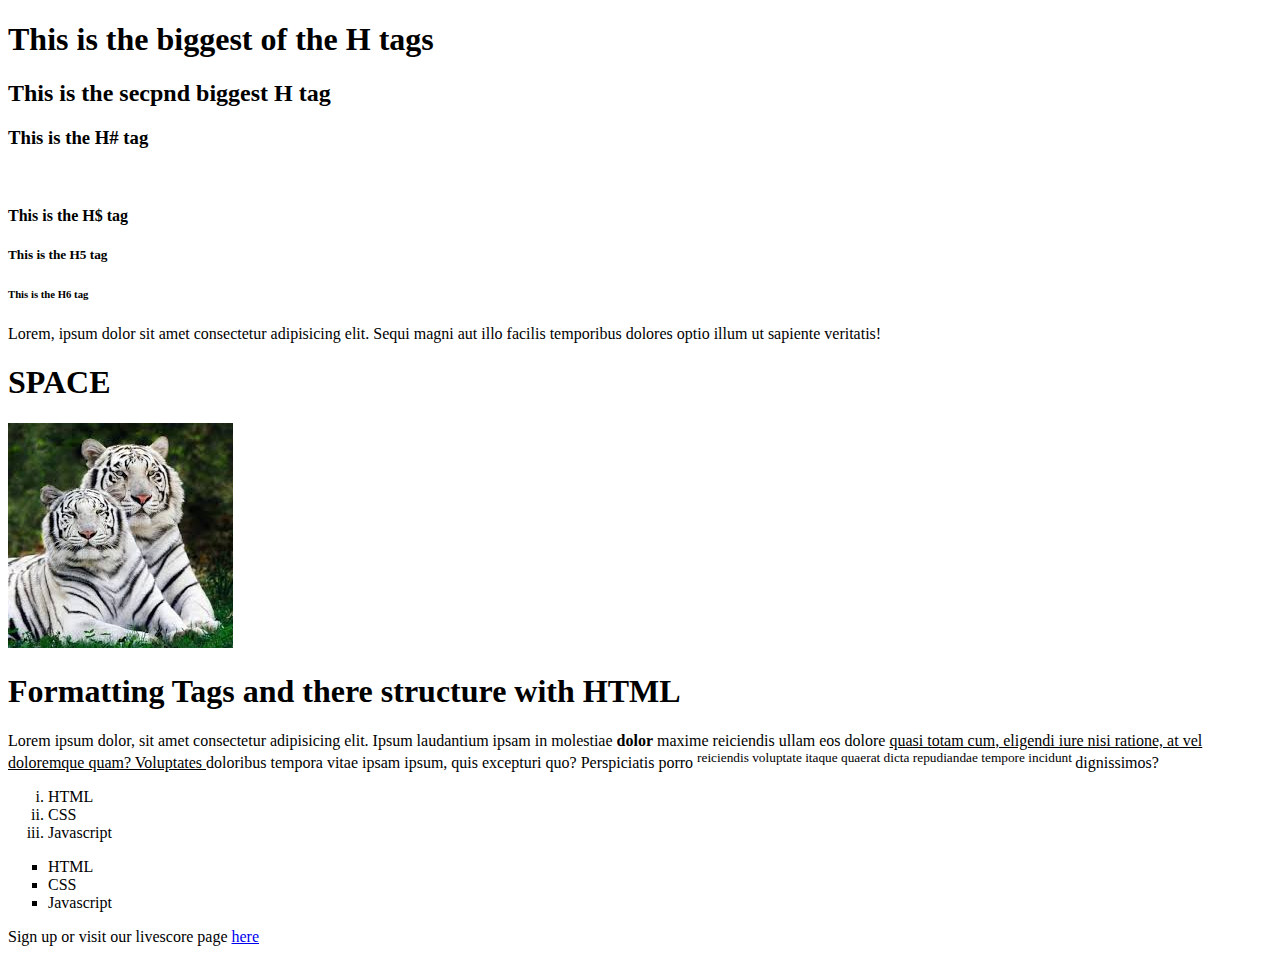
<file: class2/index.html>
<!DOCTYPE html>
<html lang="en">
<head>
    <meta charset="UTF-8">
    <meta http-equiv="X-UA-Compatible" content="IE=edge">
    <meta name="viewport" content="width=device-width, initial-scale=1.0">
    <title>Document</title>
</head>
<body>

    <h1>This is the biggest of the H tags</h1>
    <h2>This is the secpnd biggest H tag</h2>
    <h3>This is the H# tag</h3>
    <br>
    <h4>This is the H$ tag</h4>
    <h5>This is the H5 tag</h5>
    <h6>This is the H6 tag</h6>


    <p>Lorem, ipsum dolor sit amet consectetur adipisicing elit. Sequi magni aut illo facilis temporibus dolores optio illum ut sapiente veritatis!</p>

    <div>
        <h1>SPACE</h1>
    </div>

    <section>
        <img src="./assets/wt tiger.jpeg" alt="image file">
    </section>


 <section>
    <h1>Formatting Tags and there structure with HTML</h1>
    <!-- <b></b> -->
    <!-- <i></i> -->
    <!-- <u></u> -->
    <!-- <strong></strong> 
    <!-- <em></em> -->
    <!-- <sup></sup> -->
    <!-- <sub></sub> -->
    <p>Lorem ipsum dolor, sit amet consectetur adipisicing elit. Ipsum laudantium ipsam in molestiae <strong>dolor</strong> maxime reiciendis ullam eos dolore 
    <u>quasi totam cum, eligendi iure nisi ratione, at vel doloremque quam? Voluptates </u>
        doloribus tempora vitae ipsam ipsum, quis excepturi quo? Perspiciatis porro 
        <sup>reiciendis voluptate itaque quaerat dicta repudiandae tempore incidunt </sup>
        dignissimos?</p>
 </section>


 <section>
    <ol type="i">
        <li>HTML</li>
        <li>CSS</li>
        <li>Javascript</li>
    </ol>

    <ul type="square">
        <li>HTML</li>
        <li>CSS</li>
        <li>Javascript</li>
    </ul>
 </section>

 <p>Sign up or visit our livescore page <a href="https://www.livescore.com" target="_blank"> here</a></p>
</body>
</html>
</file>
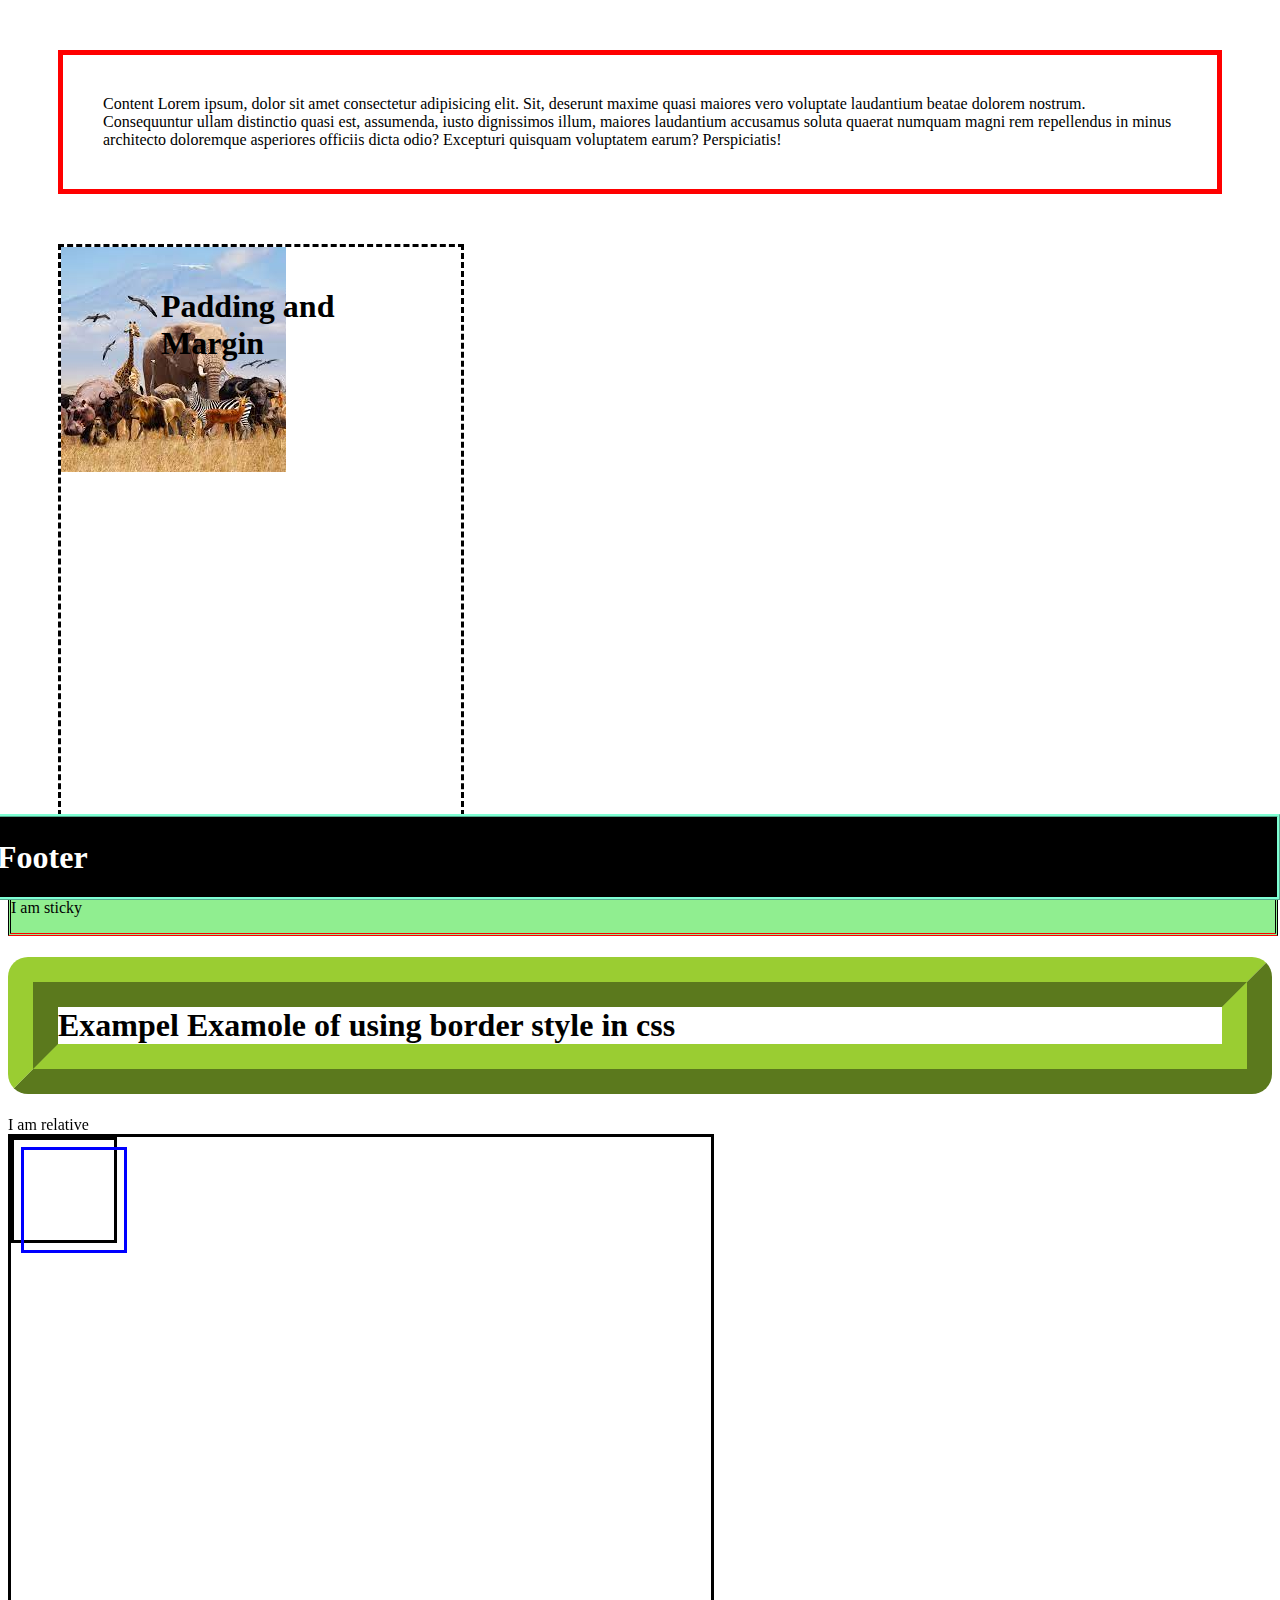
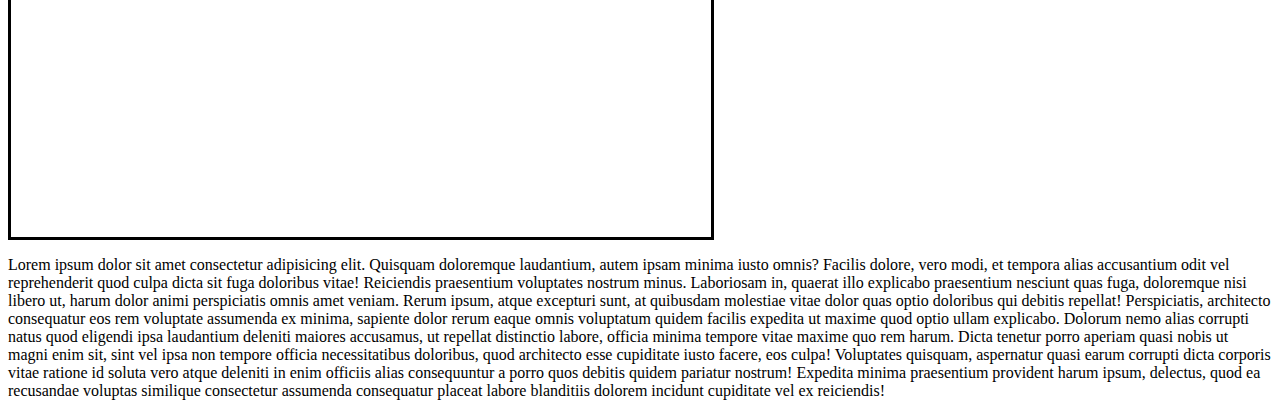
<file: class4/index.html>
<html lang="en">
<head>
    <meta charset="UTF-8">
    <meta http-equiv="X-UA-Compatible" content="IE=edge">
    <meta name="viewport" content="width=device-width, initial-scale=1.0">
    <title>Document</title>
    <link rel="stylesheet" href="class.css">
</head>
<body>
<section class="box-model-wrapper">

    <div class="box-model">Content Lorem ipsum, dolor sit amet consectetur adipisicing elit. Sit, deserunt maxime quasi maiores vero voluptate laudantium beatae dolorem nostrum. Consequuntur ullam distinctio quasi est, assumenda, iusto dignissimos illum, maiores laudantium accusamus soluta quaerat numquam magni rem repellendus in minus architecto doloremque asperiores officiis dicta odio? Excepturi quisquam voluptatem earum? Perspiciatis!</div>
</section>

<section class="pad_mar">
    <div class="first">
        <h1>Padding and Margin</h1>
    </div>
</section>

<div class="sticky">
    <p>I am sticky</p>
</div>

   <h1 class="h1-border">Exampel Examole of using border style in css</h1>

   <div class="relative">
    I am relative
   </div>
<section class="ano-relative">

    <div class="absolute">
    </div>
    <div class="absolute move-absolute">

    </div>
</section>
<div class="random-text">
    <p>Lorem ipsum dolor sit amet consectetur adipisicing elit. Quisquam doloremque laudantium, autem ipsam minima iusto omnis? Facilis dolore, vero modi, et tempora alias accusantium odit vel reprehenderit quod culpa dicta sit fuga doloribus vitae! Reiciendis praesentium voluptates nostrum minus. Laboriosam in, quaerat illo explicabo praesentium nesciunt quas fuga, doloremque nisi libero ut, harum dolor animi perspiciatis omnis amet veniam. Rerum ipsum, atque excepturi sunt, at quibusdam molestiae vitae dolor quas optio doloribus qui debitis repellat! Perspiciatis, architecto consequatur eos rem voluptate assumenda ex minima, sapiente dolor rerum eaque omnis voluptatum quidem facilis expedita ut maxime quod optio ullam explicabo. Dolorum nemo alias corrupti natus quod eligendi ipsa laudantium deleniti maiores accusamus, ut repellat distinctio labore, officia minima tempore vitae maxime quo rem harum. Dicta tenetur porro aperiam quasi nobis ut magni enim sit, sint vel ipsa non tempore officia necessitatibus doloribus, quod architecto esse cupiditate iusto facere, eos culpa! Voluptates quisquam, aspernatur quasi earum corrupti dicta corporis vitae ratione id soluta vero atque deleniti in enim officiis alias consequuntur a porro quos debitis quidem pariatur nostrum! Expedita minima praesentium provident harum ipsum, delectus, quod ea recusandae voluptas similique consectetur assumenda consequatur placeat labore blanditiis dolorem incidunt cupiditate vel ex reiciendis!</p>
</div>
<section class="fixed">
    <h1>Footer</h1>
</section>
</body>
</html>
</file>
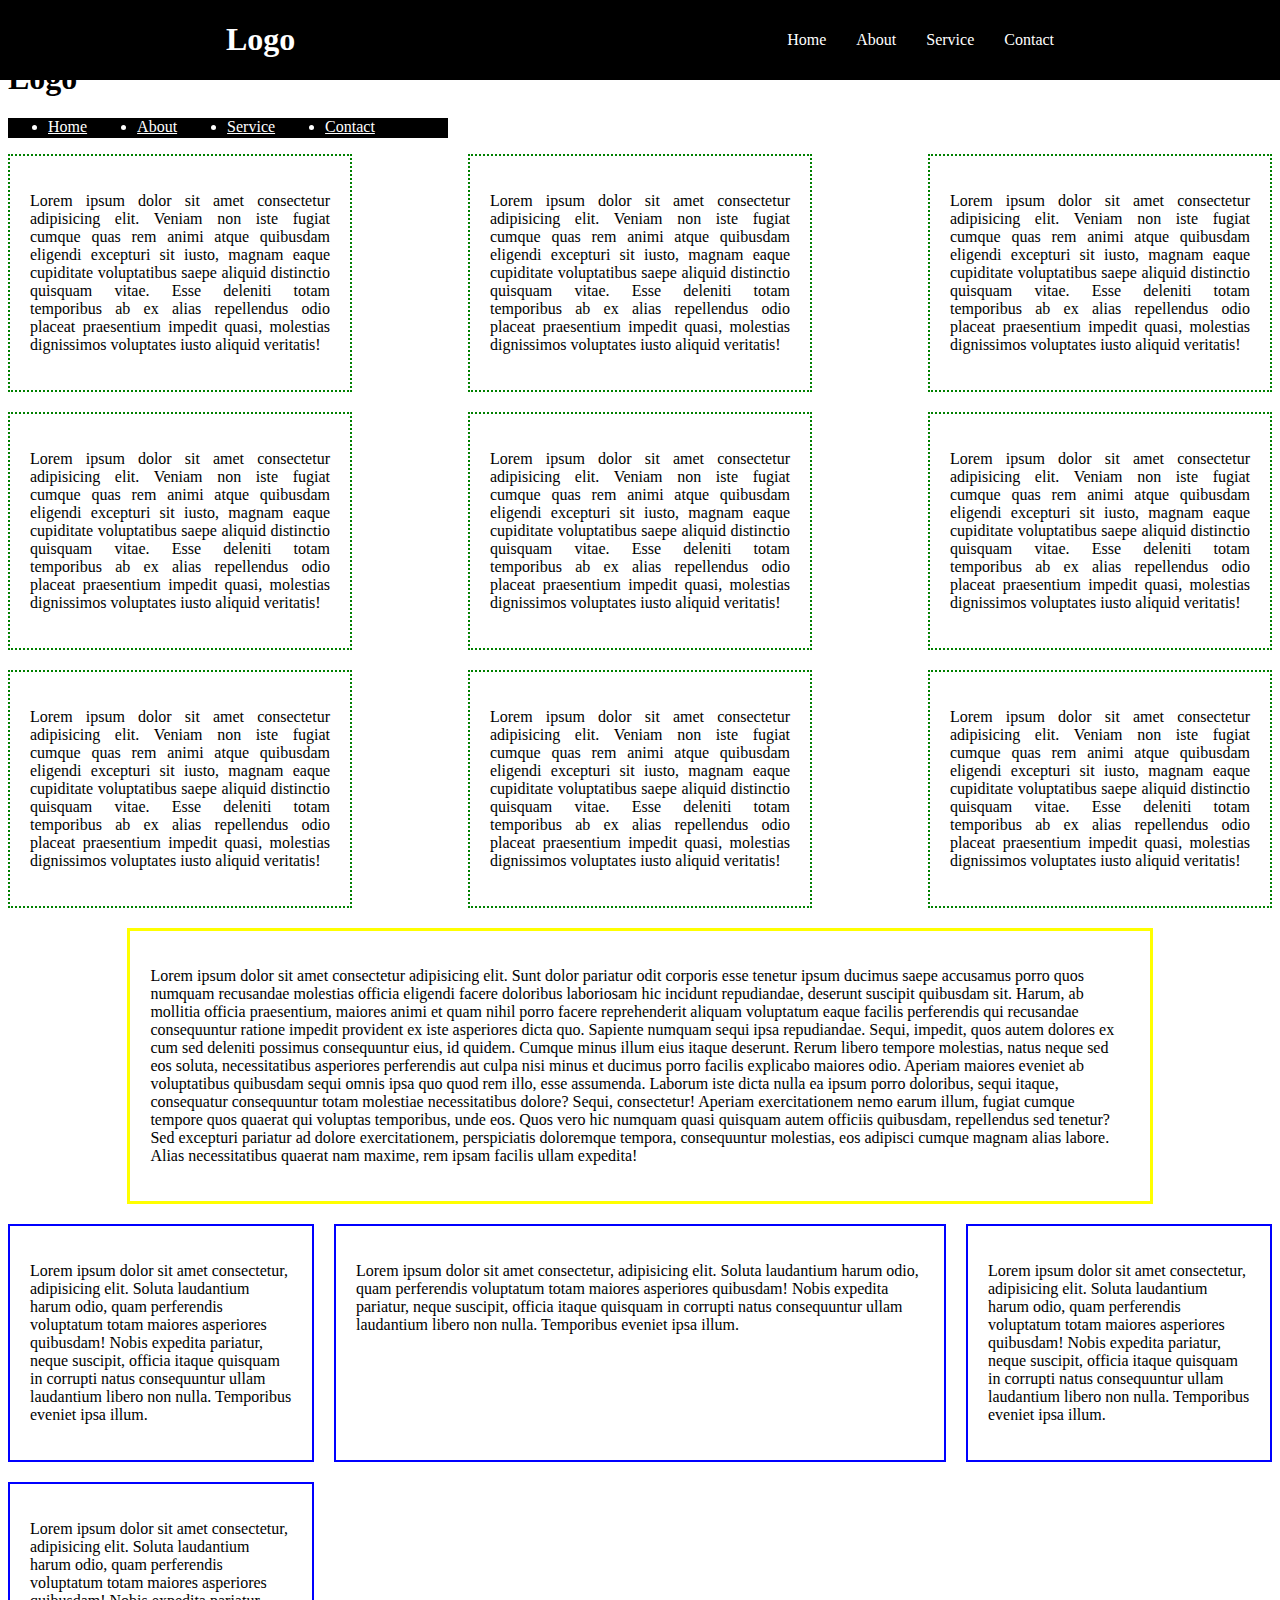
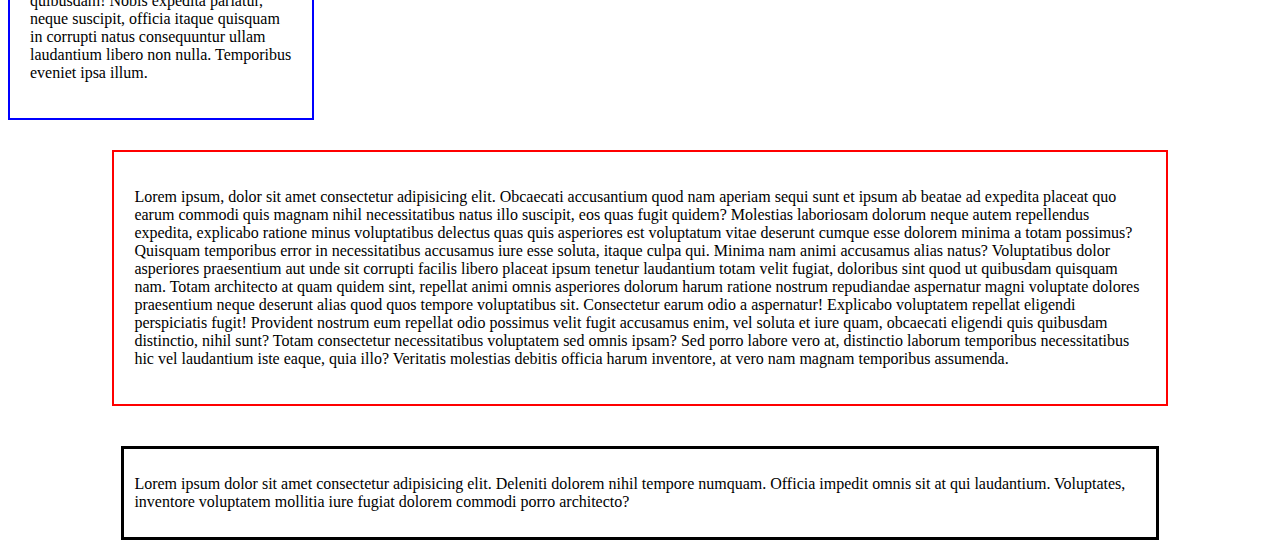
<file: class5/index.html>
<!DOCTYPE html>
<html lang="en">
<head>
    <meta charset="UTF-8">
    <meta http-equiv="X-UA-Compatible" content="IE=edge">
    <meta name="viewport" content="width=device-width, initial-scale=1.0">
    <title>css flex box and grid box</title>
    <link rel="stylesheet" href="class.css">
</head>
<body>
    <nav class="navbar">
        <h1>Logo</h1>
        <ul class="">
            <li><a href="#">Home</a></li>
            <li><a href="#">About</a></li>
            <li><a href="#">Service</a></li>
            <li><a href="#">Contact</a></li>
        </ul>
    </nav>

    <nav style="margin-top: 60px;">
        <h1>Logo</h1>
        <ul class="nav">
            <li><a href="#">Home</a></li>
            <li><a href="#">About</a></li>
            <li><a href="#">Service</a></li>
            <li><a href="#">Contact</a></li>
        </ul>
    </nav>
    <section class="container">
        <div class="flex"> <p>Lorem ipsum dolor sit amet consectetur adipisicing elit. Veniam non iste fugiat cumque quas rem animi atque quibusdam eligendi excepturi sit iusto, magnam eaque cupiditate voluptatibus saepe aliquid distinctio quisquam vitae. Esse deleniti totam temporibus ab ex alias repellendus odio placeat praesentium impedit quasi, molestias dignissimos voluptates iusto aliquid veritatis!</p></div>
        <div class="flex"> <p>Lorem ipsum dolor sit amet consectetur adipisicing elit. Veniam non iste fugiat cumque quas rem animi atque quibusdam eligendi excepturi sit iusto, magnam eaque cupiditate voluptatibus saepe aliquid distinctio quisquam vitae. Esse deleniti totam temporibus ab ex alias repellendus odio placeat praesentium impedit quasi, molestias dignissimos voluptates iusto aliquid veritatis!</p></div>
        <div class="flex"> <p>Lorem ipsum dolor sit amet consectetur adipisicing elit. Veniam non iste fugiat cumque quas rem animi atque quibusdam eligendi excepturi sit iusto, magnam eaque cupiditate voluptatibus saepe aliquid distinctio quisquam vitae. Esse deleniti totam temporibus ab ex alias repellendus odio placeat praesentium impedit quasi, molestias dignissimos voluptates iusto aliquid veritatis!</p></div>
        <div class="flex"> <p>Lorem ipsum dolor sit amet consectetur adipisicing elit. Veniam non iste fugiat cumque quas rem animi atque quibusdam eligendi excepturi sit iusto, magnam eaque cupiditate voluptatibus saepe aliquid distinctio quisquam vitae. Esse deleniti totam temporibus ab ex alias repellendus odio placeat praesentium impedit quasi, molestias dignissimos voluptates iusto aliquid veritatis!</p></div>
        <div class="flex"> <p>Lorem ipsum dolor sit amet consectetur adipisicing elit. Veniam non iste fugiat cumque quas rem animi atque quibusdam eligendi excepturi sit iusto, magnam eaque cupiditate voluptatibus saepe aliquid distinctio quisquam vitae. Esse deleniti totam temporibus ab ex alias repellendus odio placeat praesentium impedit quasi, molestias dignissimos voluptates iusto aliquid veritatis!</p></div>
        <div class="flex"> <p>Lorem ipsum dolor sit amet consectetur adipisicing elit. Veniam non iste fugiat cumque quas rem animi atque quibusdam eligendi excepturi sit iusto, magnam eaque cupiditate voluptatibus saepe aliquid distinctio quisquam vitae. Esse deleniti totam temporibus ab ex alias repellendus odio placeat praesentium impedit quasi, molestias dignissimos voluptates iusto aliquid veritatis!</p></div>
        <div class="flex"> <p>Lorem ipsum dolor sit amet consectetur adipisicing elit. Veniam non iste fugiat cumque quas rem animi atque quibusdam eligendi excepturi sit iusto, magnam eaque cupiditate voluptatibus saepe aliquid distinctio quisquam vitae. Esse deleniti totam temporibus ab ex alias repellendus odio placeat praesentium impedit quasi, molestias dignissimos voluptates iusto aliquid veritatis!</p></div>
        <div class="flex"> <p>Lorem ipsum dolor sit amet consectetur adipisicing elit. Veniam non iste fugiat cumque quas rem animi atque quibusdam eligendi excepturi sit iusto, magnam eaque cupiditate voluptatibus saepe aliquid distinctio quisquam vitae. Esse deleniti totam temporibus ab ex alias repellendus odio placeat praesentium impedit quasi, molestias dignissimos voluptates iusto aliquid veritatis!</p></div>
        <div class="flex"> <p>Lorem ipsum dolor sit amet consectetur adipisicing elit. Veniam non iste fugiat cumque quas rem animi atque quibusdam eligendi excepturi sit iusto, magnam eaque cupiditate voluptatibus saepe aliquid distinctio quisquam vitae. Esse deleniti totam temporibus ab ex alias repellendus odio placeat praesentium impedit quasi, molestias dignissimos voluptates iusto aliquid veritatis!</p></div>
    </section>

    <section class="flex-center">
        <div class="div-center">    
            <p>Lorem ipsum dolor sit amet consectetur adipisicing elit. Sunt dolor pariatur odit corporis esse tenetur ipsum ducimus saepe accusamus porro quos numquam recusandae molestias officia eligendi facere doloribus laboriosam hic incidunt repudiandae, deserunt suscipit quibusdam sit. Harum, ab mollitia officia praesentium, maiores animi et quam nihil porro facere reprehenderit aliquam voluptatum eaque facilis perferendis qui recusandae consequuntur ratione impedit provident ex iste asperiores dicta quo. Sapiente numquam sequi ipsa repudiandae. Sequi, impedit, quos autem dolores ex cum sed deleniti possimus consequuntur eius, id quidem. Cumque minus illum eius itaque deserunt. Rerum libero tempore molestias, natus neque sed eos soluta, necessitatibus asperiores perferendis aut culpa nisi minus et ducimus porro facilis explicabo maiores odio. Aperiam maiores eveniet ab voluptatibus quibusdam sequi omnis ipsa quo quod rem illo, esse assumenda. Laborum iste dicta nulla ea ipsum porro doloribus, sequi itaque, consequatur consequuntur totam molestiae necessitatibus dolore? Sequi, consectetur! Aperiam exercitationem nemo earum illum, fugiat cumque tempore quos quaerat qui voluptas temporibus, unde eos. Quos vero hic numquam quasi quisquam autem officiis quibusdam, repellendus sed tenetur? Sed excepturi pariatur ad dolore exercitationem, perspiciatis doloremque tempora, consequuntur molestias, eos adipisci cumque magnam alias labore. Alias necessitatibus quaerat nam maxime, rem ipsam facilis ullam expedita!</p>
        </div>
    </section>

    <section class="grid-container">
        <div class="grid"><p>Lorem ipsum dolor sit amet consectetur, adipisicing elit. Soluta laudantium harum odio, quam perferendis voluptatum totam maiores asperiores quibusdam! Nobis expedita pariatur, neque suscipit, officia itaque quisquam in corrupti natus consequuntur ullam laudantium libero non nulla. Temporibus eveniet ipsa illum.</p></div>
        <div class="grid"><p>Lorem ipsum dolor sit amet consectetur, adipisicing elit. Soluta laudantium harum odio, quam perferendis voluptatum totam maiores asperiores quibusdam! Nobis expedita pariatur, neque suscipit, officia itaque quisquam in corrupti natus consequuntur ullam laudantium libero non nulla. Temporibus eveniet ipsa illum.</p></div>
        <div class="grid"><p>Lorem ipsum dolor sit amet consectetur, adipisicing elit. Soluta laudantium harum odio, quam perferendis voluptatum totam maiores asperiores quibusdam! Nobis expedita pariatur, neque suscipit, officia itaque quisquam in corrupti natus consequuntur ullam laudantium libero non nulla. Temporibus eveniet ipsa illum.</p></div>
        <div class="grid"><p>Lorem ipsum dolor sit amet consectetur, adipisicing elit. Soluta laudantium harum odio, quam perferendis voluptatum totam maiores asperiores quibusdam! Nobis expedita pariatur, neque suscipit, officia itaque quisquam in corrupti natus consequuntur ullam laudantium libero non nulla. Temporibus eveniet ipsa illum.</p></div>
    </section>

<section class="grid-wrapper">
    <div class="grid-center">
        <p>Lorem ipsum, dolor sit amet consectetur adipisicing elit. Obcaecati accusantium quod nam aperiam sequi sunt et ipsum ab beatae ad expedita placeat quo earum commodi quis magnam nihil necessitatibus natus illo suscipit, eos quas fugit quidem? Molestias laboriosam dolorum neque autem repellendus expedita, explicabo ratione minus voluptatibus delectus quas quis asperiores est voluptatum vitae deserunt cumque esse dolorem minima a totam possimus? Quisquam temporibus error in necessitatibus accusamus iure esse soluta, itaque culpa qui. Minima nam animi accusamus alias natus? Voluptatibus dolor asperiores praesentium aut unde sit corrupti facilis libero placeat ipsum tenetur laudantium totam velit fugiat, doloribus sint quod ut quibusdam quisquam nam. Totam architecto at quam quidem sint, repellat animi omnis asperiores dolorum harum ratione nostrum repudiandae aspernatur magni voluptate dolores praesentium neque deserunt alias quod quos tempore voluptatibus sit. Consectetur earum odio a aspernatur! Explicabo voluptatem repellat eligendi perspiciatis fugit! Provident nostrum eum repellat odio possimus velit fugit accusamus enim, vel soluta et iure quam, obcaecati eligendi quis quibusdam distinctio, nihil sunt? Totam consectetur necessitatibus voluptatem sed omnis ipsam? Sed porro labore vero at, distinctio laborum temporibus necessitatibus hic vel laudantium iste eaque, quia illo? Veritatis molestias debitis officia harum inventore, at vero nam magnam temporibus assumenda.</p>
    </div>
</section>

<section class="center-div">
    <div class="div-cent">
        <p>Lorem ipsum dolor sit amet consectetur adipisicing elit. Deleniti dolorem nihil tempore numquam. Officia impedit omnis sit at qui laudantium. Voluptates, inventore voluptatem mollitia iure fugiat dolorem commodi porro architecto?</p>
    </div>
</section>
</body>
</html>
</file>
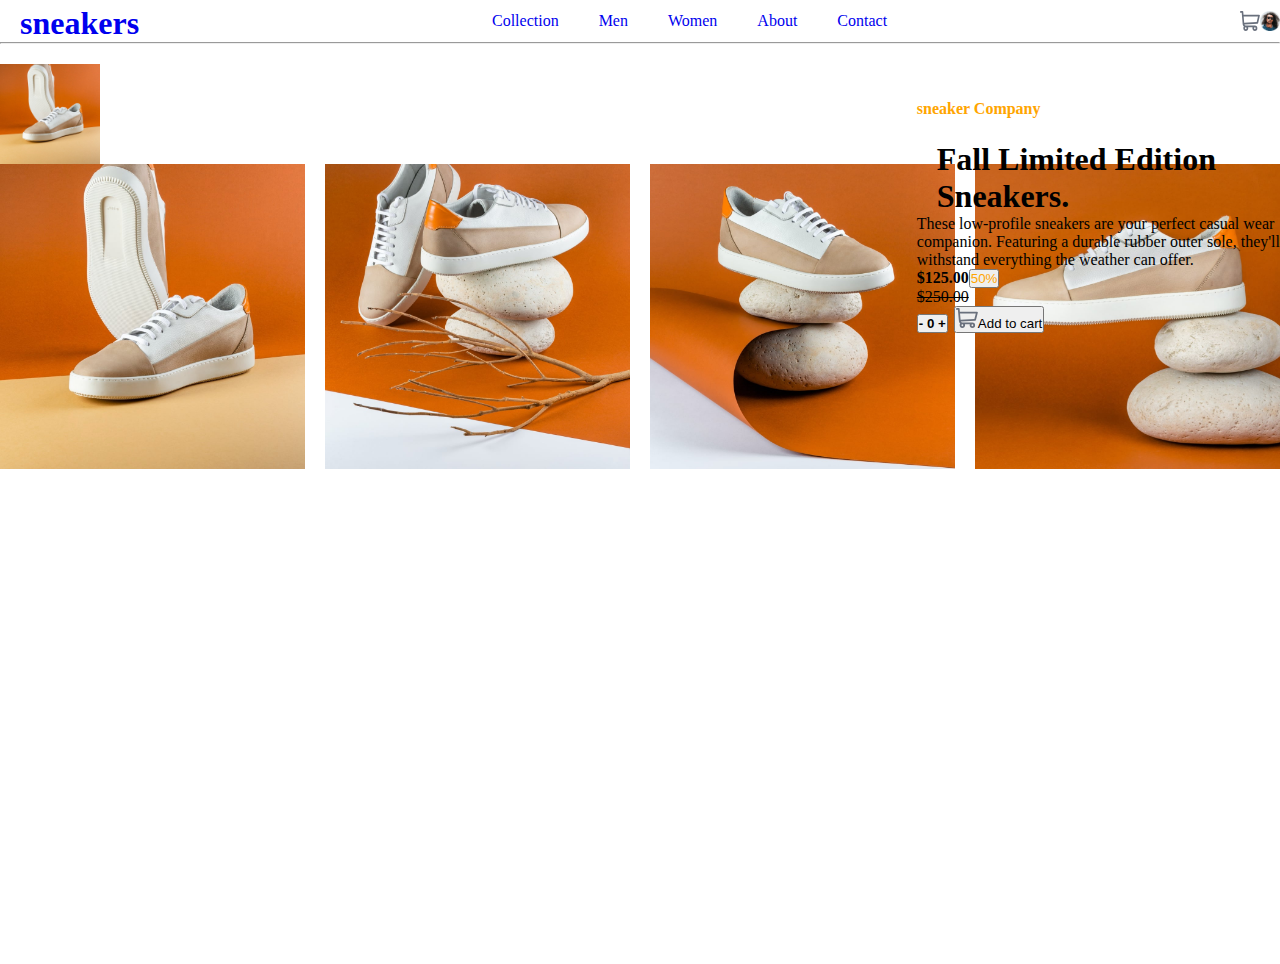
<file: class6&7/index.html>
<html lang="en">

<head>
    <meta charset="UTF-8" />
    <meta http-equiv="X-UA-Compatible" content="IE=edge" />
    <meta name="viewport" content="width=device-width, initial-scale=1.0" />
    <title>Document</title>
    <link rel="stylesheet" href="class.css" />
</head>

<body>
    <section class="hero">
        <nav>
            <div>
            <div class="menu">
                <img src="./asset/icon-menu.svg" alt="" />
        </div>
        <h1><a href="#">sneakers</a></h1>
    </div>
            <ul>
                <li><a href="#">Collection</a></li>
                <li><a href="#">Men</a></li>
                <li><a href="#">Women</a></li>
                <li><a href="#">About</a></li>
                <li><a href="#">Contact</a></li>
            </ul>
            <div class="account">
                <div class="icon">
                    <img src="./asset/icon-cart.svg" alt="" />
                </div>
                <div class="avatar">
                    <img src="./asset/image-avatar.png" alt="" />
                </div>
            </div>
        </nav>
        <hr />
        <div class="container">
            <div class="image-gallery">
                <div class="display-">
                    <img src="./asset/image-product-1.jpg   " alt="" />
                </div>
                <div class="select-image">
                    <div class="select-image-wrapper">
                        <img src="./asset/image-product-1.jpg" alt="" />
                    </div>
                    <div class="select-image-wrapper">
                        <img src="./asset/image-product-2 (1).jpg" alt="" />
                    </div>
                    <div class="select-image-wrapper">
                        <img src="./asset/image-product-3 (1).jpg" alt="" />
                    </div>
                    <div class="select-image-wrapper">
                        <img src="./asset/image-product-4 (1).jpg" alt="" />
                    </div>
                </div>
            </div>
            <div class="product-details">
                <h4>sneaker Company</h4>
                <br>
                <h1 style="text-align: left;">Fall Limited Edition <br>
                    Sneakers.</h1>
                <p>
                    These low-profile sneakers are your perfect casual wear <br>
companion. Featuring a durable rubber outer sole, they'll <br>
withstand everything the weather can offer.
                </p>
                <p><b>$125.00</b><button style="color: orange;">50%</button></p>
                <p><strike>$250.00</strike></p>
                <h2><button><b>- 0 +</b></button> <button style><img src="./asset/icon-cart.svg" alt="">Add to cart</button></h2>
            </div>
        </div>
    </section>
</body>

</html>
</file>
<file: class4/class.css>
.box-model{
    border: 5px solid red;
    padding: 40px;
    margin: 50px;
}

.first{
    width: 200px;
    height: 100px;
    border: dashed;
    /* padding-right: 50px;
    margin-left: 50px;
    padding-top: 100px; */

    padding: 20px 100px 500px;
    margin: 10px 50px;
    /* background-color: red; */
    /* background-image: url('./asset/bv.jpeg'); */
    /* background-repeat: no-repeat; */
    /* background-size: contain; */
    background: url(./asset/ani.jpeg) no-repeat;
}

.h1-border{
    border-style: ridge;
    border-width: 50px;
    border-color: yellowgreen;
    border-radius: 20px;
    /* border: ridge; */
    /* border: 50px solid red; */
    /* border: ridge; */
    /* border: ridge; */
    /* border: ridge; */
}

.relative{
    position: relative;
}

.ano-relative{
    position: relative;
    height: 700px;
    width: 700px;
    border: solid;
}

.absolute{
    width: 100px;
    height: 100px;
    border: solid;
    position: absolute;
}

.move-absolute{
    border-color: blue;
    margin: 10px;
}

.fixed{
    position: fixed;
    border: 3px ridge aquamarine;
    bottom: 0;
    right: 0;
    width: 100%;
    background-color: black;
    color: #fff;
}

.sticky{
    background: lightgreen;
    width: 100%;
    border-style: double;
    border-width: 3px;
    border-bottom: 3px double red;
    position: sticky;
    top: 0;

}
</file>
<file: class5/class.css>
.container{
    display: flex;
    justify-content: space-between;
    gap: 20px;
    flex-wrap: wrap;
}

.flex{
    width: 300px;
    border: 2px dotted green;
    padding: 20px;
}
.flex p{
    text-align: justify;
}
.flex-center{
    display: flex;
    justify-content:center;
    margin: 20px;
}

.div-center{
    width: 80%;
    border: 3px solid yellow;
    padding: 20px;
   
}
.nav{

    background-color: black;
    color: white;
    display: block;
    width: 400px;
    height: 20px;
    position: sticky;
    display: flex;
    gap: 50px;
}
.nav a{
    color: white;
} 

.navbar{
    background-color: #000;
    color: #fff;
    display: flex;
    justify-content: space-around;
    align-items: center;
    position: fixed;
    top: 0;
    right: 0;
    width: 100%;
    margin-bottom: 30px;
}
.navbar ul{
    display: flex;
    gap: 30px;
    color: #fff;
    list-style-type: none;

}

.navbar  ul li a{
    color: #fff;
    text-decoration: none;
}

.grid-container{
    display: grid;
    grid-template-columns: 1fr 2fr 1fr ;
    gap: 20px;
}
.grid{
    /* width: 300px; */
    border: 2px solid blue;
    padding: 20px;
}

.grid-wrapper{
    display: grid;
    place-items: center;
}

.grid-center{
    border: 2px solid red;
    padding: 20px;
    width: 80%;
    margin: 30px;
}
.center-div{
    width: 100%;
}
.div-cent{
    margin: 10px auto;
    width: 80%;
    border: solid;
    padding: 10px;
}
</file>
<file: class6&7/class.css>
@media only screen and (max-width: 425px){
*{
    margin: 0;
    padding: 0;
    box-sizing: border-box;
}

nav{
    display: flex;
    justify-content: space-between;
    align-items: center;

}
 .menu{
    width: 10px;
    height: 10px;
} 
.menu h1 a{
    text-decoration: none;
}

.account{
    display: flex;
}
.icon img, .avatar img{
    width: 20px;
    height: 20px; 
}
nav ul {
 display: flex;
}
.select-image{
    display: inline-flex;
}

.container{
    margin-top: 20px;
}


.display-{
    width: 100%;
    height: 250px;

}
.display- img{
    width: 100%;
    object-fit: cover;
}


.product-details{
    margin-top:200px;
    padding: 20px;
}

}
/* medium screen */

@media only screen and (min-width: 426px){

    *{
        margin: 0;
        padding: 0;
        box-sizing: border-box;
    }
    .menu{
        display: none;
    }

    nav{
        display: flex;
    }
    nav ul {
     display: flex;
    }

}

/* large screen */

@media only screen and (min-width: 769px){
    *{
        margin: 0;
        padding: 0;
        box-sizing: border-box;
    }
    
    nav{
        display: flex;
        justify-content: space-between;
        align-items: center;
    
    }
    .menu{
        width: 10px;
        height: 10px;
    }
    h1{
        padding-left: 20px;
        margin-top: 5px; 
        
    }
    nav h1 a{
        text-decoration: none;
        list-style: none;
    }
    .account{
        display: flex;
    }
    .icon img, .avatar img{
        width: 20px;
        height: 20px; 
    }
    nav ul {
     display: flex;
     list-style-type: none;
     gap: 40px;
     
    }
    .nav ul li{
        display: flex;
    }
    nav ul li a{
        justify-content: space-between;
        text-decoration: none;
        gap: 20px;
    }
    nav ul li a:hover{
        cursor: pointer;
        color: goldenrod;
    }
    .select-image{
        display: flex;
        gap: 20px;
        
        
    }
    .select-image wrapper{
        position: relative;
        position: absolute;
    
    }
    .select-image-wrapper img{
        display: flex;
        justify-content: right;
         /* border: 3px solid saddlebrown;   */
        width: 100%;
        height: 100%;
    }
    
    .container{
        margin-top: 20px;
        width: 100%;
        height: 100%;
    }
    
    
    .display-{
        width: 100px;
        height: 100px;
    
    }
    .display- img{
        width: 100%;
        align-items: center;
        
    }
    h4{
        text-align: justify;
        color: orange;
    }
    .product-details{
        padding-left: 650px;
        position: relative;
        position: absolute;
        right: 0px;
        top: 100px;
    }

}
</file>
